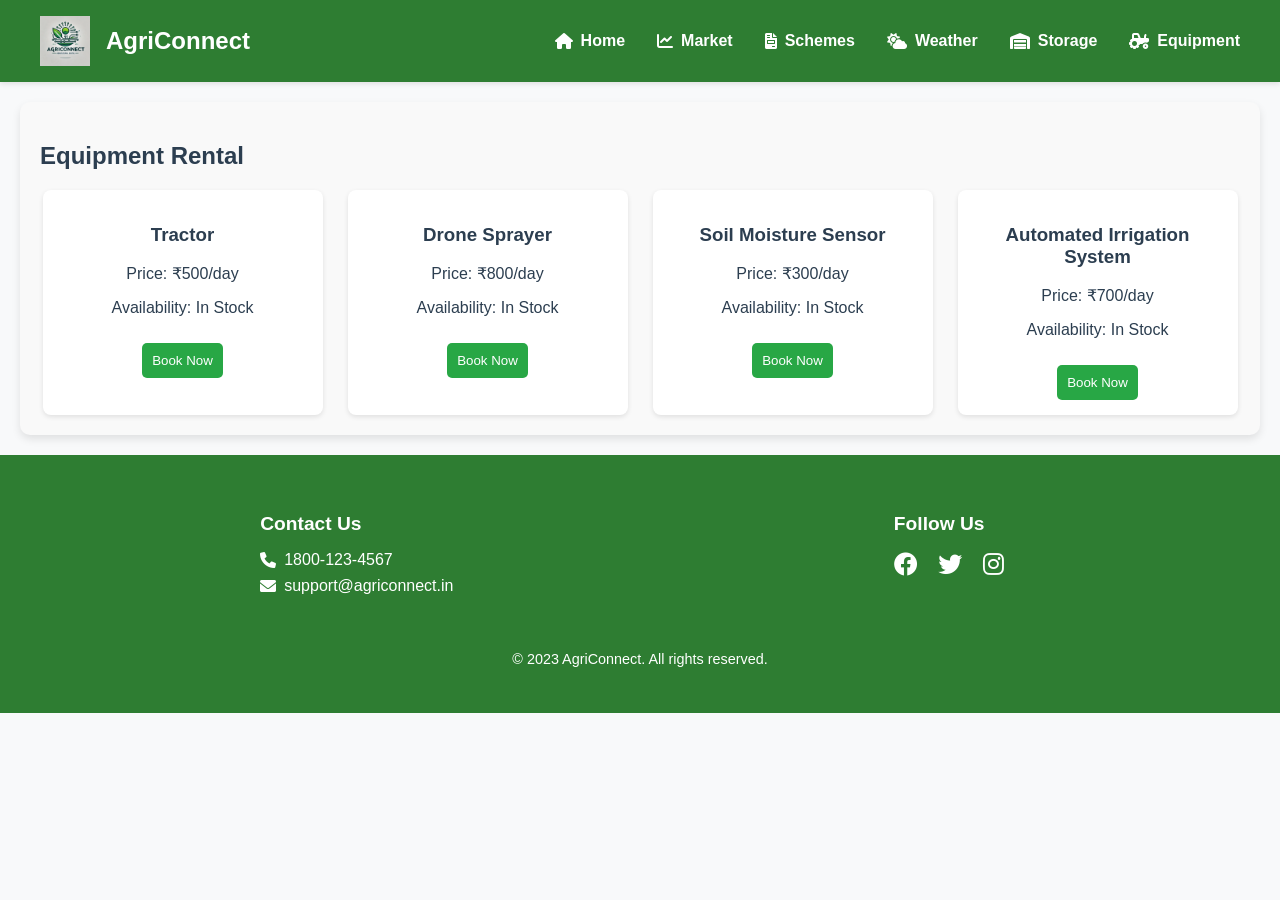
<file: equipment.html>
<!DOCTYPE html>
<html lang="en">
<head>
    <meta charset="UTF-8">
    <meta name="viewport" content="width=device-width, initial-scale=1.0">
    <title>Equipment Rental - AgriConnect</title>
    <link rel="stylesheet" href="../assets/css/styles.css">
    <link rel="stylesheet" href="https://cdnjs.cloudflare.com/ajax/libs/font-awesome/6.0.0/css/all.min.css">
    <style>
        .equipment-section {
            padding: 20px;
            margin: 20px;
            background-color: #f9f9f9;
            border-radius: 10px;
            box-shadow: 0px 4px 8px rgba(0, 0, 0, 0.1);
        }
        .equipment-list {
            display: flex;
            flex-wrap: wrap;
            gap: 20px;
            justify-content: space-around;
        }
        .equipment-card {
            background: white;
            padding: 15px;
            border-radius: 8px;
            box-shadow: 0px 2px 5px rgba(0, 0, 0, 0.1);
            width: 250px;
            text-align: center;
        }
        .book-btn {
            background-color: #28a745;
            color: white;
            border: none;
            padding: 10px;
            cursor: pointer;
            border-radius: 5px;
            margin-top: 10px;
        }
        .book-btn:hover {
            background-color: #218838;
        }
    </style>
</head>
<body>
    <!-- Header -->
    <header class="main-header">
        <div class="header-container">
            <div class="logo-container">
                <img src="../assets/images/logo.png" alt="AgriConnect Logo" class="logo">
                <h1>AgriConnect</h1>
            </div>
            <nav class="main-nav">
                <ul class="nav-list">
                    <li><a href="index.html"><i class="fas fa-home"></i> Home</a></li>
                    <li><a href="market.html"><i class="fas fa-chart-line"></i> Market</a></li>
                    <li><a href="schemes.html"><i class="fas fa-file-invoice"></i> Schemes</a></li>
                    <li><a href="weather.html"><i class="fas fa-cloud-sun"></i> Weather</a></li>
                    <li><a href="storage.html"><i class="fas fa-warehouse"></i> Storage</a></li>
                    <li><a href="equipment.html"><i class="fas fa-tractor"></i> Equipment</a></li>
                </ul>
            </nav>
        </div>
    </header>

    <!-- Main Content -->
    <main>
        <section class="equipment-section">
            <h2>Equipment Rental</h2>
            <div class="equipment-list">
                <div class="equipment-card">
                    <h3>Tractor</h3>
                    <p>Price: ₹500/day</p>
                    <p>Availability: In Stock</p>
                    <button class="book-btn">Book Now</button>
                </div>
                <div class="equipment-card">
                    <h3>Drone Sprayer</h3>
                    <p>Price: ₹800/day</p>
                    <p>Availability: In Stock</p>
                    <button class="book-btn">Book Now</button>
                </div>
                <div class="equipment-card">
                    <h3>Soil Moisture Sensor</h3>
                    <p>Price: ₹300/day</p>
                    <p>Availability: In Stock</p>
                    <button class="book-btn">Book Now</button>
                </div>
                <div class="equipment-card">
                    <h3>Automated Irrigation System</h3>
                    <p>Price: ₹700/day</p>
                    <p>Availability: In Stock</p>
                    <button class="book-btn">Book Now</button>
                </div>
            </div>
        </section>
    </main>

    <!-- Footer -->
    <footer class="main-footer">
        <div class="footer-container">
            <div class="footer-section contact-info">
                <h4>Contact Us</h4>
                <p><i class="fas fa-phone"></i> 1800-123-4567</p>
                <p><i class="fas fa-envelope"></i> support@agriconnect.in</p>
            </div>
            <div class="footer-section social-links">
                <h4>Follow Us</h4>
                <a href="#"><i class="fab fa-facebook"></i></a>
                <a href="#"><i class="fab fa-twitter"></i></a>
                <a href="#"><i class="fab fa-instagram"></i></a>
            </div>
        </div>
        <div class="footer-bottom">
            <p>© 2023 AgriConnect. All rights reserved.</p>
        </div>
    </footer>

    <script src="../assets/js/script.js"></script>
</body>
</html>
</file>
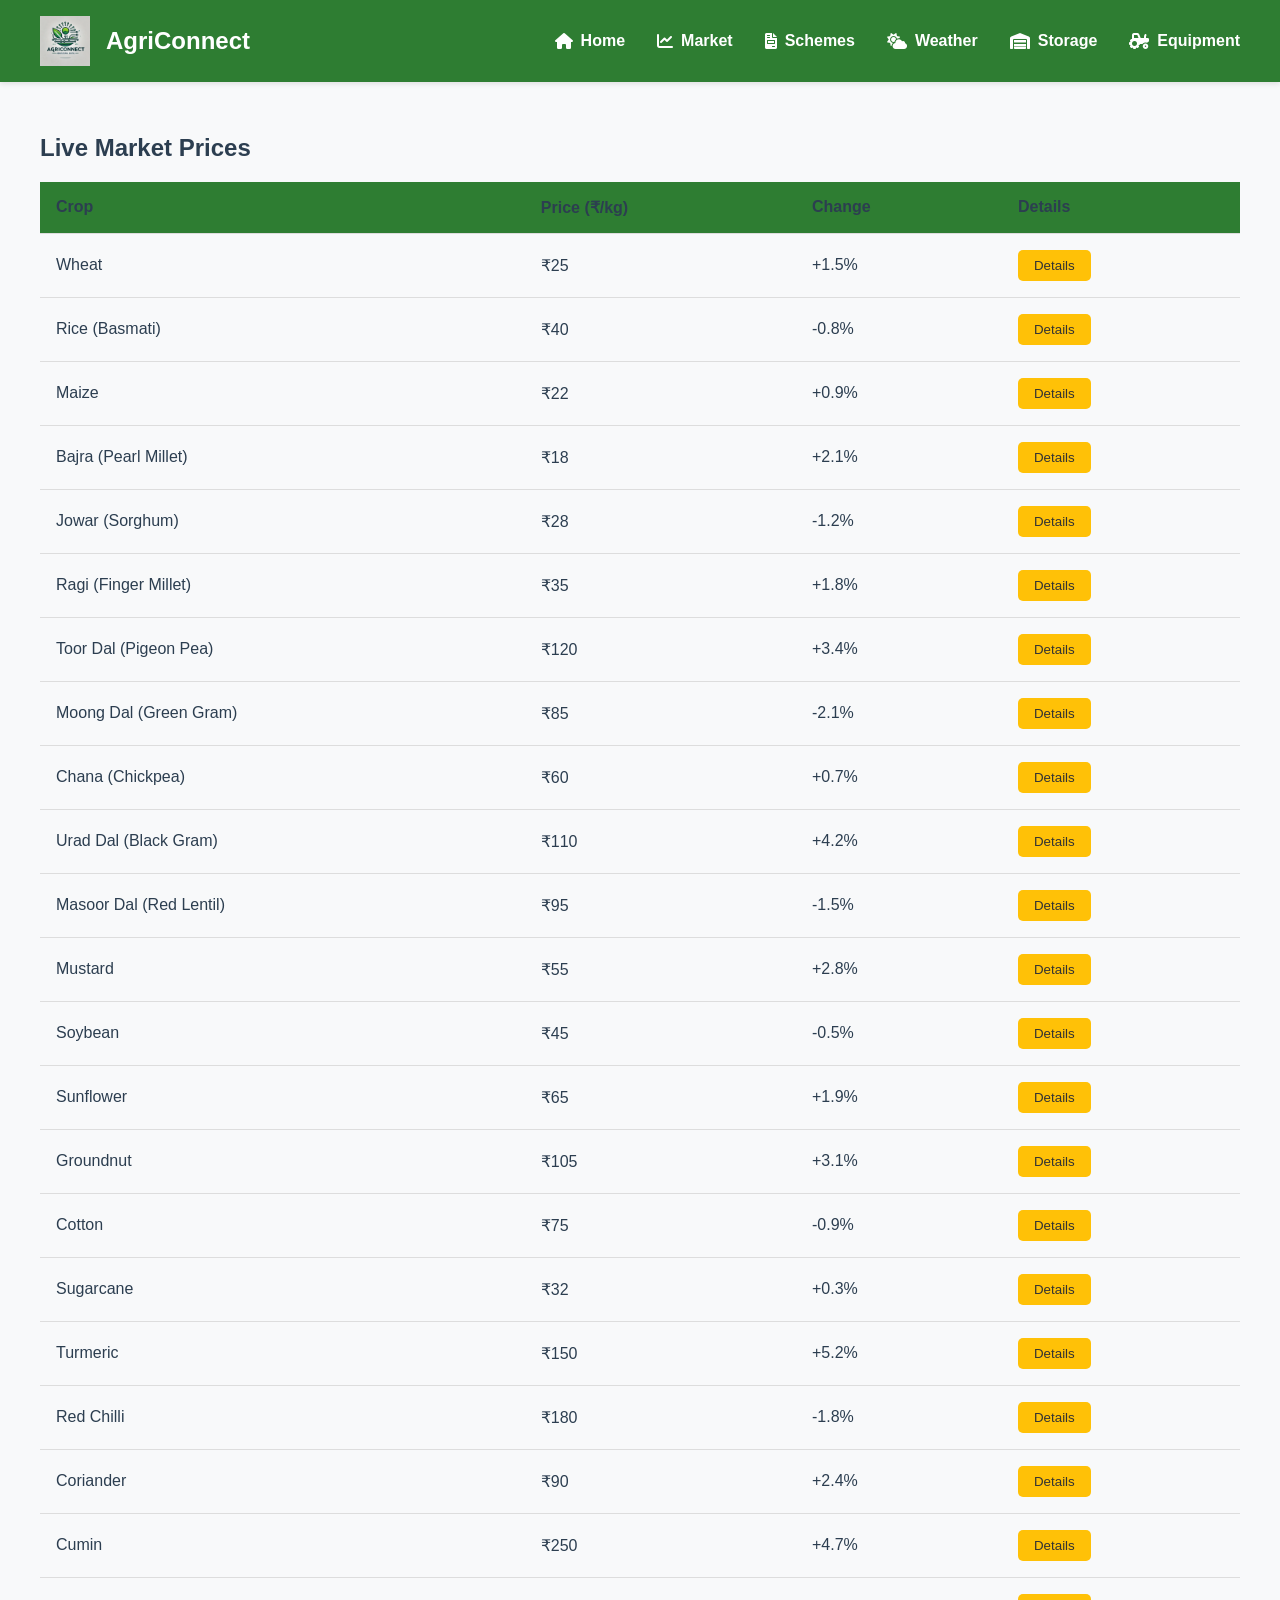
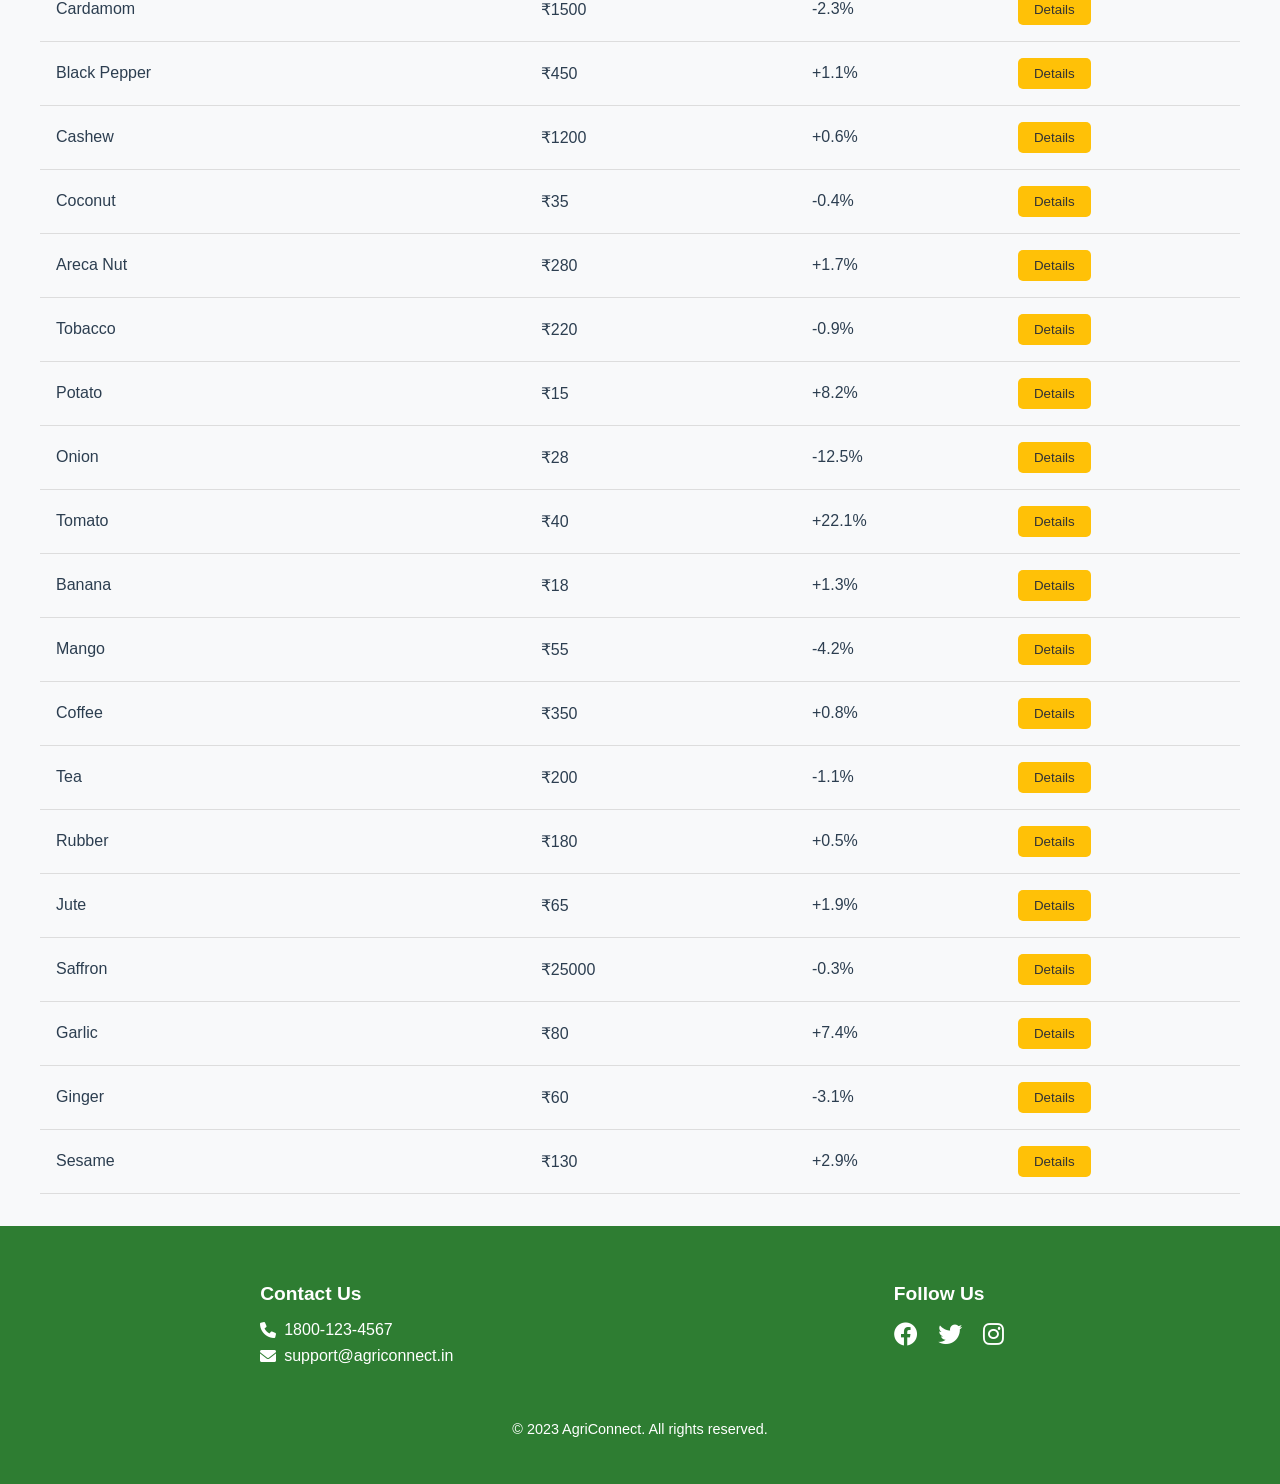
<file: market.html>
<!DOCTYPE html>
<html lang="en">
<head>
    <meta charset="UTF-8">
    <meta name="viewport" content="width=device-width, initial-scale=1.0">
    <title>Market Prices - AgriConnect</title>
    <link rel="stylesheet" href="../assets/css/styles.css">
    <link rel="stylesheet" href="https://cdnjs.cloudflare.com/ajax/libs/font-awesome/6.0.0/css/all.min.css">
    <style>
        .market-section {
    padding: 2rem;
    max-width: 1200px;
    margin: 0 auto;
}

.market-table {
    width: 100%;
    border-collapse: collapse;
    margin-top: 1rem;
}

.market-table th, .market-table td {
    padding: 1rem;
    text-align: left;
    border-bottom: 1px solid #ddd;
}

.market-table th {
    background-color: var(--primary-green);
    color: var(--white);
}

.market-table tr:hover {
    background-color: var(--light-green);
}

.details-btn {
    background-color: var(--accent-yellow);
    color: #333;
    border: none;
    padding: 0.5rem 1rem;
    border-radius: 5px;
    cursor: pointer;
}

.details-btn:hover {
    background-color: #FFA000;
}
    </style>
</head>
<body>
    <!-- Header -->
    <header class="main-header">
        <!-- [Header content] -->
            <div class="header-container">
                <div class="logo-container">
                    <img src="../assets/images/logo.png" alt="AgriConnect Logo" class="logo">
                    <h1>AgriConnect</h1>
                </div>
                <nav class="main-nav">
                    <ul class="nav-list">
                        <li><a href="index.html"><i class="fas fa-home"></i> Home</a></li>
                        <li><a href="market.html"><i class="fas fa-chart-line"></i> Market</a></li>
                        <li><a href="schemes.html"><i class="fas fa-file-invoice"></i> Schemes</a></li>
                        <li><a href="weather.html"><i class="fas fa-cloud-sun"></i> Weather</a></li>
                        <li><a href="storage.html"><i class="fas fa-warehouse"></i> Storage</a></li>
                        <li><a href="equipment.html"><i class="fas fa-tractor"></i> Equipment</a></li>
                    </ul>
                </nav>
            </div>
    </header>

    <!-- Main Content -->
    <main>
        <section class="market-section">
            <h2>Live Market Prices</h2>
            <table class="market-table">
                <thead>
                    <tr>
                        <th>Crop</th>
                        <th>Price (₹/kg)</th>
                        <th>Change</th>
                        <th>Details</th>
                    </tr>
                </thead>
                <tbody id="marketTableBody">
                    <!-- Dynamic rows inserted here -->
                </tbody>
            </table>
        </section>
    </main>

    <!-- Footer -->
    <footer class="main-footer">
        <div class="footer-container">
            <div class="footer-section contact-info">
                <h4>Contact Us</h4>
                <p><i class="fas fa-phone"></i> 1800-123-4567</p>
                <p><i class="fas fa-envelope"></i> support@agriconnect.in</p>
            </div>
            <div class="footer-section social-links">
                <h4>Follow Us</h4>
                <a href="#"><i class="fab fa-facebook"></i></a>
                <a href="#"><i class="fab fa-twitter"></i></a>
                <a href="#"><i class="fab fa-instagram"></i></a>
            </div>
        </div>
        <div class="footer-bottom">
            <p>© 2023 AgriConnect. All rights reserved.</p>
        </div>
    </footer>

    <script src="../assets/js/script.js"></script>
    <script src="../api/market.js"></script>
</body>
</html>
</file>
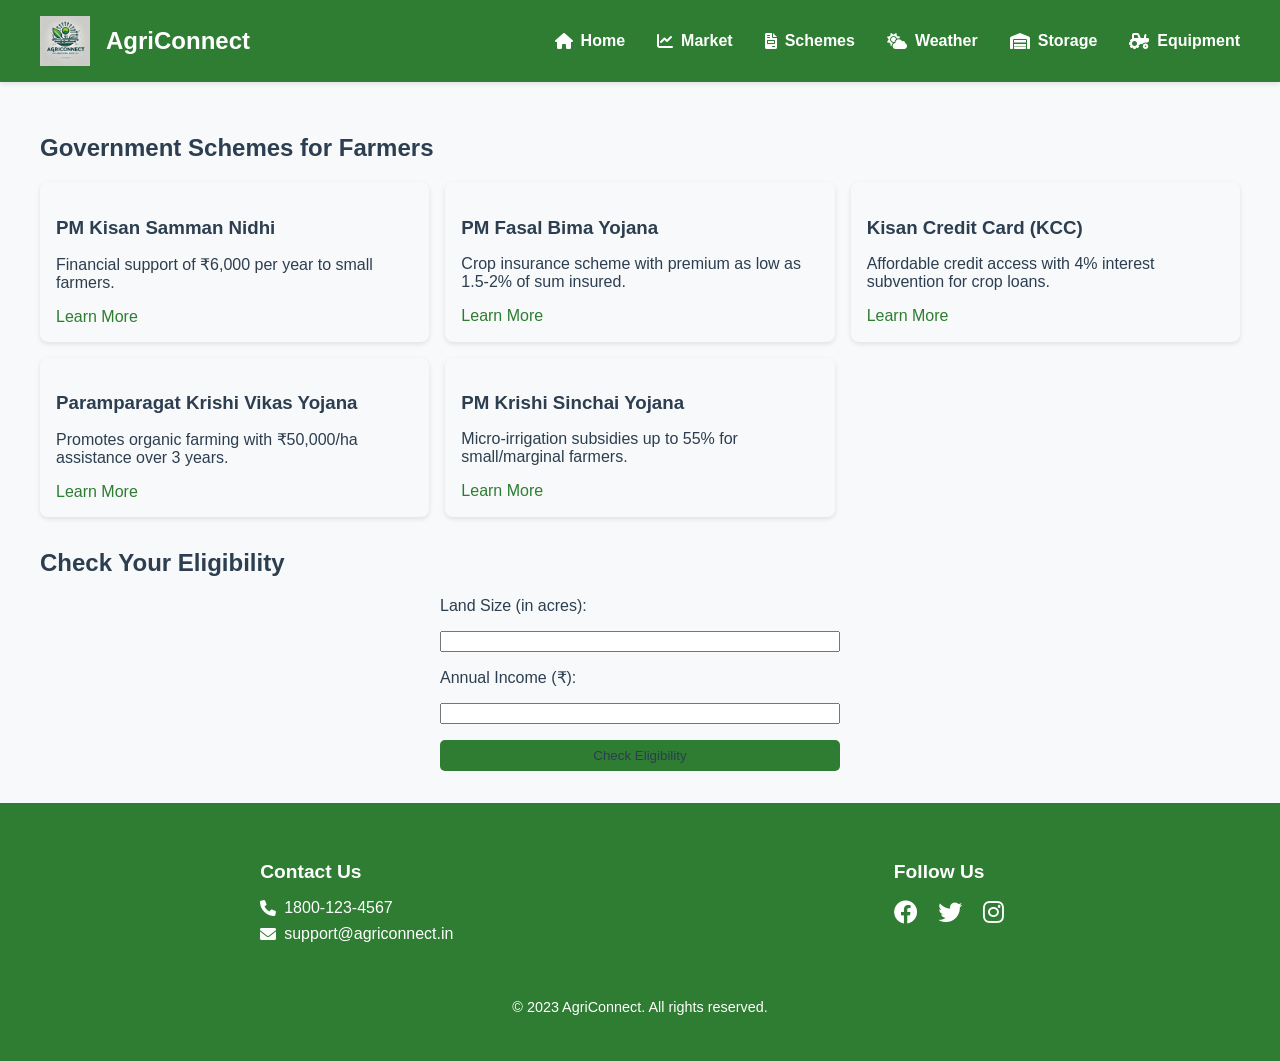
<file: schemes.html>
<!DOCTYPE html>
<html lang="en">
<head>
    <meta charset="UTF-8">
    <meta name="viewport" content="width=device-width, initial-scale=1.0">
    <title>Government Schemes - AgriConnect</title>
    <link rel="stylesheet" href="../assets/css/styles.css">
    <link rel="stylesheet" href="https://cdnjs.cloudflare.com/ajax/libs/font-awesome/6.0.0/css/all.min.css">
    <style>
        .schemes-section {
    padding: 2rem;
    max-width: 1200px;
    margin: 0 auto;
}

.schemes-list {
    display: grid;
    grid-template-columns: repeat(auto-fit, minmax(300px, 1fr));
    gap: 1rem;
    margin-bottom: 2rem;
}

.scheme-card {
    background: var(--white);
    padding: 1rem;
    border-radius: 8px;
    box-shadow: 0 2px 5px rgba(0, 0, 0, 0.1);
}

.scheme-card h3 {
    margin-bottom: 0.5rem;
}

.details-link {
    color: var(--primary-green);
    text-decoration: none;
}

.eligibility-form {
    display: flex;
    flex-direction: column;
    gap: 1rem;
    max-width: 400px;
    margin: 0 auto;
}

.submit-btn {
    background-color: var(--primary-green);
    color: var(--white);
    padding: 0.5rem 1rem;
    border: none;
    border-radius: 5px;
    cursor: pointer;
}

.submit-btn:hover {
    background-color: var(--secondary-green);
}
    </style>
</head>
<body>
    <!-- Header -->
    <header class="main-header">
        <div class="header-container">
            <div class="logo-container">
                <img src="../assets/images/logo.png" alt="AgriConnect Logo" class="logo">
                <h1>AgriConnect</h1>
            </div>
            <nav class="main-nav">
                <ul class="nav-list">
                    <li><a href="index.html"><i class="fas fa-home"></i> Home</a></li>
                    <li><a href="market.html"><i class="fas fa-chart-line"></i> Market</a></li>
                    <li><a href="schemes.html"><i class="fas fa-file-invoice"></i> Schemes</a></li>
                    <li><a href="weather.html"><i class="fas fa-cloud-sun"></i> Weather</a></li>
                    <li><a href="storage.html"><i class="fas fa-warehouse"></i> Storage</a></li>
                    <li><a href="equipment.html"><i class="fas fa-tractor"></i> Equipment</a></li>
                </ul>
            </nav>
        </div>
    </header>

    <!-- Main Content -->
    <main>
        <section class="schemes-section">
            <h2>Government Schemes for Farmers</h2>
            <div class="schemes-list">
                <!-- Existing Scheme -->
                <div class="scheme-card">
                    <h3>PM Kisan Samman Nidhi</h3>
                    <p>Financial support of ₹6,000 per year to small farmers.</p>
                    <a href="#" class="details-link">Learn More</a>
                </div>
    
                <!-- New Schemes -->
                <div class="scheme-card">
                    <h3>PM Fasal Bima Yojana</h3>
                    <p>Crop insurance scheme with premium as low as 1.5-2% of sum insured.</p>
                    <a href="#" class="details-link">Learn More</a>
                </div>
    
                <div class="scheme-card">
                    <h3>Kisan Credit Card (KCC)</h3>
                    <p>Affordable credit access with 4% interest subvention for crop loans.</p>
                    <a href="#" class="details-link">Learn More</a>
                </div>
    
                <div class="scheme-card">
                    <h3>Paramparagat Krishi Vikas Yojana</h3>
                    <p>Promotes organic farming with ₹50,000/ha assistance over 3 years.</p>
                    <a href="#" class="details-link">Learn More</a>
                </div>
    
                <div class="scheme-card">
                    <h3>PM Krishi Sinchai Yojana</h3>
                    <p>Micro-irrigation subsidies up to 55% for small/marginal farmers.</p>
                    <a href="#" class="details-link">Learn More</a>
                </div>
            </div>
    
            <h2>Check Your Eligibility</h2>
            <form class="eligibility-form">
                <label for="landSize">Land Size (in acres):</label>
                <input type="number" id="landSize" name="landSize" required>
                <label for="income">Annual Income (₹):</label>
                <input type="number" id="income" name="income" required>
                <button type="submit" class="submit-btn">Check Eligibility</button>
            </form>
        </section>
    </main>

    <!-- Footer -->
    <footer class="main-footer">
        <div class="footer-container">
            <div class="footer-section contact-info">
                <h4>Contact Us</h4>
                <p><i class="fas fa-phone"></i> 1800-123-4567</p>
                <p><i class="fas fa-envelope"></i> support@agriconnect.in</p>
            </div>
            <div class="footer-section social-links">
                <h4>Follow Us</h4>
                <a href="#"><i class="fab fa-facebook"></i></a>
                <a href="#"><i class="fab fa-twitter"></i></a>
                <a href="#"><i class="fab fa-instagram"></i></a>
            </div>
        </div>
        <div class="footer-bottom">
            <p>© 2023 AgriConnect. All rights reserved.</p>
        </div>
    </footer>

    <script src="../assets/js/script.js"></script>
</body>
</html>
</file>
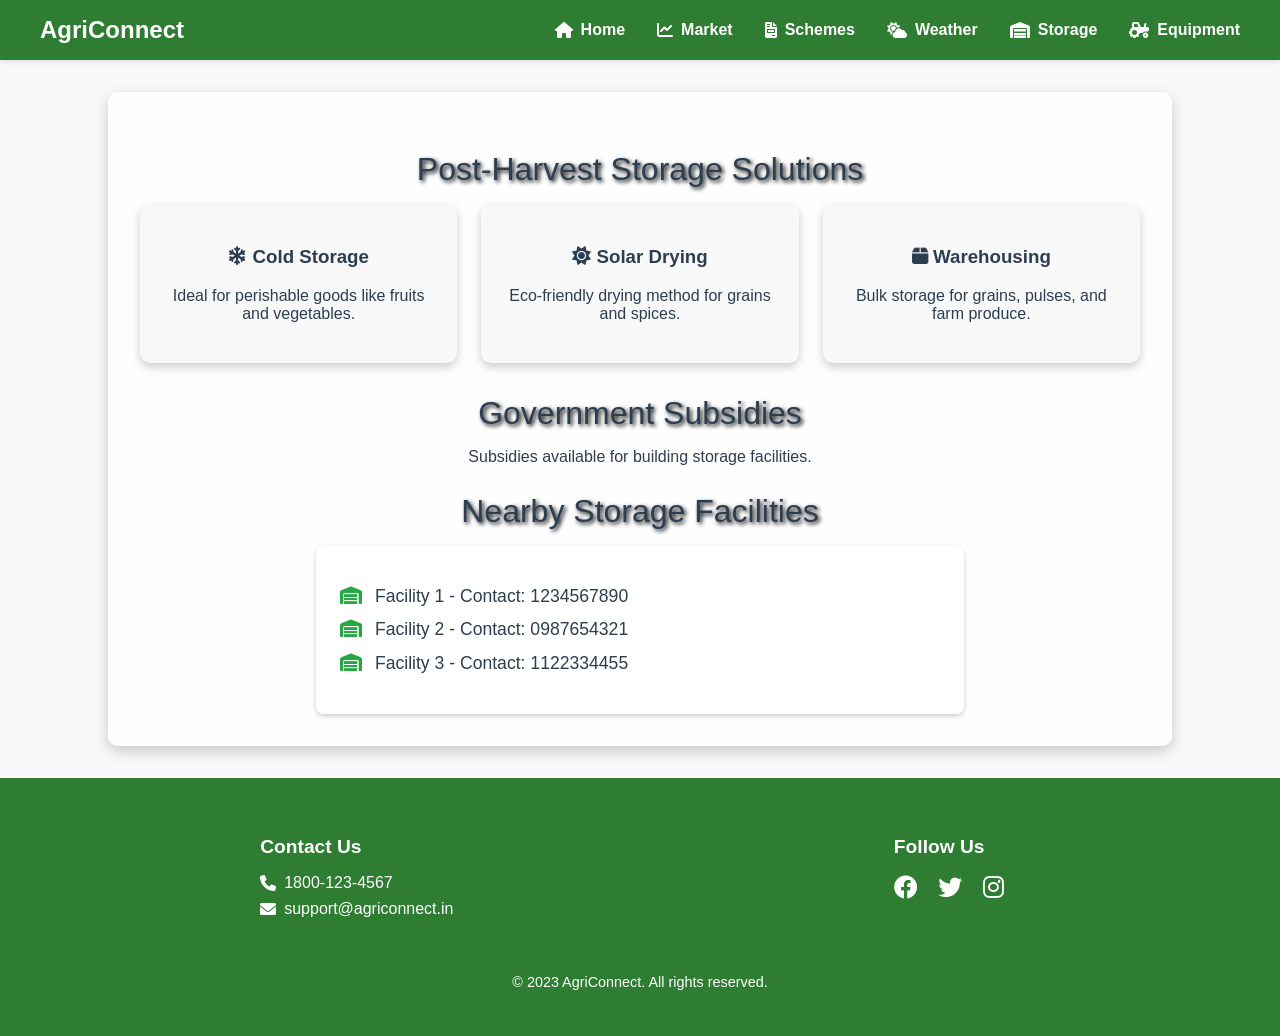
<file: storage.html>
<!DOCTYPE html>
<html lang="en">
<head>
    <meta charset="UTF-8">
    <meta name="viewport" content="width=device-width, initial-scale=1.0">
    <title>Storage Solutions - AgriConnect</title>
    <link rel="stylesheet" href="../assets/css/styles.css">
    <link rel="stylesheet" href="https://cdnjs.cloudflare.com/ajax/libs/font-awesome/6.0.0/css/all.min.css">
    <style>
        /* Storage Section */
        .storage-section {
            padding: 2rem;
            max-width: 1000px;
            margin: 2rem auto;
            background: rgba(255, 255, 255, 0.9);
            border-radius: 10px;
            box-shadow: 0 5px 15px rgba(0, 0, 0, 0.2);
            text-align: center;
            position: relative;
            overflow: hidden;
        }

        .storage-section h2 {
            font-size: 2rem;
            text-shadow: 2px 2px 4px rgba(0, 0, 0, 1);
            margin-bottom: 1rem;
        }

        .storage-options {
            display: grid;
            grid-template-columns: repeat(auto-fit, minmax(300px, 1fr));
            gap: 1.5rem;
            margin-bottom: 2rem;
        }

        .option-card {
            background: #f8f8f8;
            padding: 1.5rem;
            border-radius: 10px;
            text-align: center;
            box-shadow: 0 4px 10px rgba(0, 0, 0, 0.2);
            transition: 0.3s;
        }

        .option-card:hover {
            transform: scale(1.05);
            background: #e0ffe0;
        }

        /* Facility List */
        .facility-box {
            background: rgba(255, 255, 255, 0.9);
            padding: 1.5rem;
            border-radius: 8px;
            box-shadow: 0 2px 5px rgba(0, 0, 0, 0.2);
            text-align: left;
            max-width: 600px;
            margin: 0 auto;
        }

        .facility-list {
            list-style: none;
            padding: 0;
        }

        .facility-list li {
            margin-bottom: 0.8rem;
            font-size: 1.1rem;
        }

        .facility-list li i {
            color: #28a745;
            margin-right: 0.5rem;
        }

        /* Fade-in Animation */
        .animated {
            opacity: 0;
            transform: translateY(20px);
            transition: opacity 1.5s ease-in-out, transform 1.5s ease-in-out;
        }

        .animated.show {
            opacity: 1;
            transform: translateY(0);
        }
        h2 {
    font-size: 2rem;
    font-weight: 500; /* Lighter than bold */
    font-family: "Poppins", sans-serif; /* A modern, softer font */
    text-shadow: 2px 2px 4px rgba(0, 0, 0, 0.6);
}

    </style>
</head>
<body>
    <!-- Header -->
    <header class="main-header">
        <div class="header-container">
            <div class="logo-container">
                <h1>AgriConnect</h1>
            </div>
            <nav class="main-nav">
                <ul class="nav-list">
                    <li><a href="index.html"><i class="fas fa-home"></i> Home</a></li>
                    <li><a href="market.html"><i class="fas fa-chart-line"></i> Market</a></li>
                    <li><a href="schemes.html"><i class="fas fa-file-invoice"></i> Schemes</a></li>
                    <li><a href="weather.html"><i class="fas fa-cloud-sun"></i> Weather</a></li>
                    <li><a href="storage.html"><i class="fas fa-warehouse"></i> Storage</a></li>
                    <li><a href="equipment.html"><i class="fas fa-tractor"></i> Equipment</a></li>
                </ul>
            </nav>
        </div>
    </header>

    <!-- Main Content -->
    <main>
        <section class="storage-section animated">
            <h2>Post-Harvest Storage Solutions</h2>
            <div class="storage-options">
                <div class="option-card">
                    <h3><i class="fas fa-snowflake"></i> Cold Storage</h3>
                    <p>Ideal for perishable goods like fruits and vegetables.</p>
                </div>
                <div class="option-card">
                    <h3><i class="fas fa-sun"></i> Solar Drying</h3>
                    <p>Eco-friendly drying method for grains and spices.</p>
                </div>
                <div class="option-card">
                    <h3><i class="fas fa-box"></i> Warehousing</h3>
                    <p>Bulk storage for grains, pulses, and farm produce.</p>
                </div>
            </div>

            <h2>Government Subsidies</h2>
            <p>Subsidies available for building storage facilities.</p>

            <h2>Nearby Storage Facilities</h2>
            <div class="facility-box">
                <ul class="facility-list">
                    <li><i class="fas fa-warehouse"></i> Facility 1 - Contact: 1234567890</li>
                    <li><i class="fas fa-warehouse"></i> Facility 2 - Contact: 0987654321</li>
                    <li><i class="fas fa-warehouse"></i> Facility 3 - Contact: 1122334455</li>
                </ul>
            </div>
        </section>
    </main>

    <!-- Footer -->
    <footer class="main-footer">
        <div class="footer-container">
            <div class="footer-section contact-info">
                <h4>Contact Us</h4>
                <p><i class="fas fa-phone"></i> 1800-123-4567</p>
                <p><i class="fas fa-envelope"></i> support@agriconnect.in</p>
            </div>
            <div class="footer-section social-links">
                <h4>Follow Us</h4>
                <a href="#"><i class="fab fa-facebook"></i></a>
                <a href="#"><i class="fab fa-twitter"></i></a>
                <a href="#"><i class="fab fa-instagram"></i></a>
            </div>
        </div>
        <div class="footer-bottom">
            <p>© 2023 AgriConnect. All rights reserved.</p>
        </div>
    </footer>

    <script>
        // Animation on scroll
        document.addEventListener("DOMContentLoaded", function () {
            const animatedElements = document.querySelectorAll(".animated");
            const observer = new IntersectionObserver(entries => {
                entries.forEach(entry => {
                    if (entry.isIntersecting) {
                        entry.target.classList.add("show");
                    }
                });
            });

            animatedElements.forEach(el => observer.observe(el));
        });
    </script>

    <script src="../assets/js/script.js"></script>
</body>
</html>
</file>
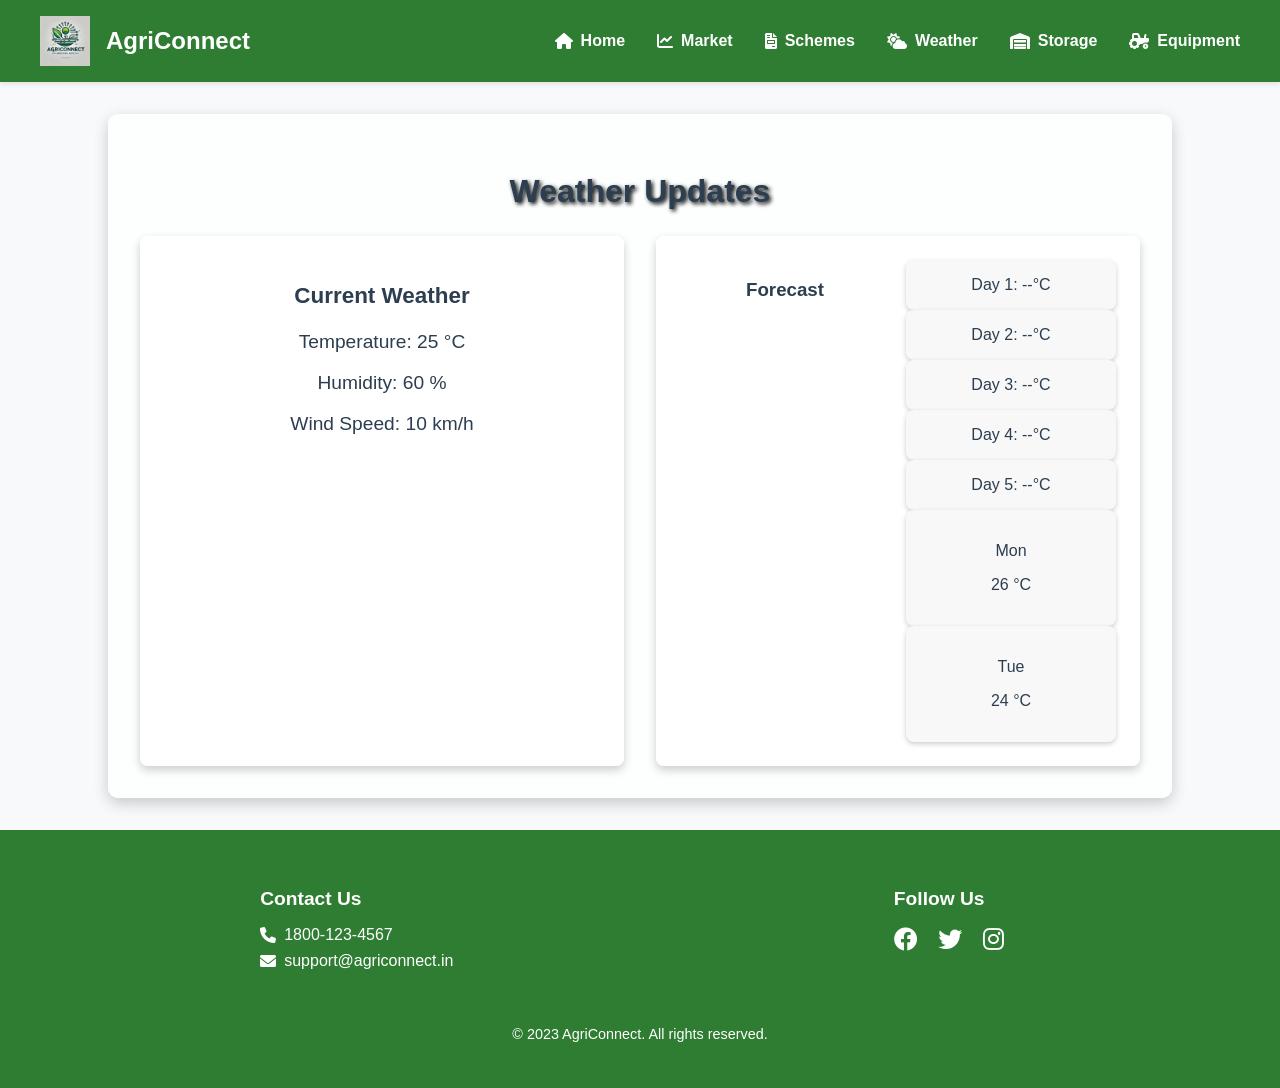
<file: weather.html>
<!DOCTYPE html>
<html lang="en">
<head>
    <meta charset="UTF-8">
    <meta name="viewport" content="width=device-width, initial-scale=1.0">
    <title>Weather Updates - AgriConnect</title>
    <link rel="stylesheet" href="../assets/css/styles.css">
    <link rel="stylesheet" href="https://cdnjs.cloudflare.com/ajax/libs/font-awesome/6.0.0/css/all.min.css">
    <style>
        /* Weather Section */
        .weather-section {
            padding: 2rem;
            max-width: 1000px;
            margin: 2rem auto;
            background: rgba(255, 255, 255, 0.8);
            border-radius: 10px;
            box-shadow: 0 5px 15px rgba(0, 0, 0, 0.2);
            text-align: center;
            position: relative;
            overflow: hidden;
        }

        .weather-section h2 {
            font-size: 2rem;
            text-shadow: 2px 2px 4px rgba(0, 0, 0, 1);
        }

        .weather-info {
            display: flex;
            flex-wrap: wrap;
            gap: 2rem;
            justify-content: center;
            margin-top: 1rem;
        }

        .current-weather, .forecast {
            flex: 1;
            min-width: 300px;
            background: rgba(255, 255, 255, 0.9);
            padding: 1.5rem;
            border-radius: 8px;
            text-align: center;
            box-shadow: 0 4px 10px rgba(0, 0, 0, 0.2);
        }

        .current-weather {
            font-size: 1.2rem;
        }

        .forecast {
            display: grid;
            grid-template-columns: repeat(auto-fit, minmax(150px, 1fr));
            gap: 1rem;
        }

        .forecast-card {
            background: #f8f8f8;
            padding: 1rem;
            border-radius: 8px;
            text-align: center;
            box-shadow: 0 2px 5px rgba(0, 0, 0, 0.2);
            transition: 0.3s;
        }

        .forecast-card:hover {
            transform: scale(1.05);
            background: #e0ffe0;
        }
        
        /* Fade-in Animation */
        .animated {
            opacity: 0;
            transform: translateY(20px);
            transition: opacity 1.5s ease-in-out, transform 1.5s ease-in-out;
        }

        .animated.show {
            opacity: 1;
            transform: translateY(0);
        }
    </style>
</head>
<body>
    <!-- Header -->
    <header class="main-header">
        <div class="header-container">
            <div class="logo-container">
                <img src="../assets/images/logo.png" alt="AgriConnect Logo" class="logo">
                <h1>AgriConnect</h1>
            </div>
            <nav class="main-nav">
                <ul class="nav-list">
                    <li><a href="index.html"><i class="fas fa-home"></i> Home</a></li>
                    <li><a href="market.html"><i class="fas fa-chart-line"></i> Market</a></li>
                    <li><a href="schemes.html"><i class="fas fa-file-invoice"></i> Schemes</a></li>
                    <li><a href="weather.html"><i class="fas fa-cloud-sun"></i> Weather</a></li>
                    <li><a href="storage.html"><i class="fas fa-warehouse"></i> Storage</a></li>
                    <li><a href="equipment.html"><i class="fas fa-tractor"></i> Equipment</a></li>
                </ul>
            </nav>
        </div>
    </header>

    <!-- Main Content -->
    <main>
        <section class="weather-section animated">
            <h2>Weather Updates</h2>
            <div class="weather-info">
                <div class="current-weather">
                    <h3>Current Weather</h3>
                    <p id="temperature">Temperature: -- °C</p>
                    <p id="humidity">Humidity: -- %</p>
                    <p id="windSpeed">Wind Speed: -- km/h</p>
                </div>
                <div class="forecast">
                    <h3>Forecast</h3>
                    <div id="forecastContainer">
                        <div class="forecast-card">Day 1: --°C</div>
                        <div class="forecast-card">Day 2: --°C</div>
                        <div class="forecast-card">Day 3: --°C</div>
                        <div class="forecast-card">Day 4: --°C</div>
                        <div class="forecast-card">Day 5: --°C</div>
                    </div>
                </div>
            </div>
        </section>
    </main>

    <!-- Footer -->
    <footer class="main-footer">
        <div class="footer-container">
            <div class="footer-section contact-info">
                <h4>Contact Us</h4>
                <p><i class="fas fa-phone"></i> 1800-123-4567</p>
                <p><i class="fas fa-envelope"></i> support@agriconnect.in</p>
            </div>
            <div class="footer-section social-links">
                <h4>Follow Us</h4>
                <a href="#"><i class="fab fa-facebook"></i></a>
                <a href="#"><i class="fab fa-twitter"></i></a>
                <a href="#"><i class="fab fa-instagram"></i></a>
            </div>
        </div>
        <div class="footer-bottom">
            <p>© 2023 AgriConnect. All rights reserved.</p>
        </div>
    </footer>

    <script>
        // Animation on scroll
        document.addEventListener("DOMContentLoaded", function () {
            const animatedElements = document.querySelectorAll(".animated");
            const observer = new IntersectionObserver(entries => {
                entries.forEach(entry => {
                    if (entry.isIntersecting) {
                        entry.target.classList.add("show");
                    }
                });
            });

            animatedElements.forEach(el => observer.observe(el));
        });
    </script>

    <script src="../assets/js/script.js"></script>
    <script src="../api/weather.js"></script>
</body>
</html>
</file>
<file: assets/css/styles.css>
/* Define CSS Variables */
:root {
    --primary-green: #2E7D32; /* Using the code's primary green */
    --secondary-green: #388E3C;
    --light-green: #C8E6C9;
    --background-white: #F8F9FA;
    --text-dark: #2C3E50;
    --accent-yellow: #FFC107; /* Added from instructions */
    --earthy-brown: #A67B5B; /* Added from instructions */
}

/* General Body Styling */
body {
    font-family: 'Open Sans', sans-serif;
    color: var(--text-dark);
    background-color: var(--background-white);
    margin: 0;
    padding: 0;
}

/* Header Styling */
.main-header {
    background-color: var(--primary-green);
    padding: 1rem 0;
    box-shadow: 0 2px 5px rgba(0, 0, 0, 0.1);
}

.header-container {
    max-width: 1200px;
    margin: 0 auto;
    display: flex;
    justify-content: space-between;
    align-items: center;
    padding: 0 1rem;
}

.logo-container {
    display: flex;
    align-items: center;
    gap: 1rem;
}

.logo {
    height: 50px;
    width: auto;
}

.logo-container h1 {
    color: white;
    font-size: 1.5rem;
    margin: 0;
}

.main-nav .nav-list {
    display: flex;
    gap: 2rem;
    list-style: none;
    margin: 0;
    padding: 0;
}

.main-nav .nav-list a {
    color: white;
    text-decoration: none;
    font-weight: 600;
    display: flex;
    align-items: center;
    gap: 0.5rem;
}

.main-nav .nav-list a:hover,
.main-nav .nav-list a.active {
    color: var(--accent-yellow);
}

/* Hero Section */
.hero {
    background: linear-gradient(rgba(0, 0, 0, 0.5), rgba(0, 0, 0, 0.5)),
                url('assets/images/farm-bg.jpg') center/cover no-repeat;
    color: white;
    padding: 4rem 1rem;
    text-align: center;
}

.hero-content h2 {
    font-size: 3rem;
    margin-bottom: 1rem;
}

.hero-content p {
    font-size: 1.2rem;
    margin-bottom: 2rem;
}

.search-bar {
    display: flex;
    justify-content: center;
    margin-top: 2rem;
}

.search-bar input {
    padding: 0.5rem;
    width: 300px;
    border: none;
    border-radius: 5px 0 0 5px;
    font-size: 1rem;
}

.search-bar .search-btn {
    padding: 0.5rem 1rem;
    background-color: var(--accent-yellow);
    color: #333;
    border: none;
    border-radius: 0 5px 5px 0;
    cursor: pointer;
    display: flex;
    align-items: center;
}

.search-bar .search-btn:hover {
    background-color: #FFA000; /* Darker shade of yellow */
}

/* Quick Access Section */
.quick-access {
    padding: 2rem;
}

.quick-access h3 {
    text-align: center;
    margin-bottom: 1.5rem;
    font-size: 1.5rem;
    color: var(--text-dark);
}

.quick-access .grid-container {
    display: grid;
    grid-template-columns: repeat(auto-fit, minmax(250px, 1fr));
    gap: 1.5rem;
    padding: 0 1rem;
    max-width: 1200px;
    margin: 0 auto;
}

.grid-card {
    padding: 2rem;
    border-radius: 10px;
    color: white;
    text-align: center;
    text-decoration: none;
    transition: transform 0.3s ease, box-shadow 0.3s ease;
    display: flex;
    flex-direction: column;
    align-items: center;
    gap: 1rem;
}

.grid-card:hover {
    transform: translateY(-5px);
    box-shadow: 0 6px 8px rgba(0, 0, 0, 0.15);
}

.grid-card i {
    font-size: 2rem;
}

.market {
    background-color: #27AE60;
}

.weather {
    background-color: #2980B9;
}

.schemes {
    background-color: #E67E22;
}

/* News Section */
.news-section {
    padding: 2rem;
    background-color: white;
}

.news-section h3 {
    text-align: center;
    margin-bottom: 1.5rem;
    font-size: 1.5rem;
    color: var(--text-dark);
}

.news-container {
    display: grid;
    gap: 1rem;
    grid-template-columns: repeat(auto-fit, minmax(300px, 1fr));
    max-width: 1200px;
    margin: 0 auto;
    padding: 0 1rem;
}

.news-card {
    background: white;
    padding: 1rem;
    border-radius: 8px;
    box-shadow: 0 2px 5px rgba(0, 0, 0, 0.1);
    transition: box-shadow 0.3s ease;
}

.news-card:hover {
    box-shadow: 0 4px 10px rgba(0, 0, 0, 0.15);
}

/* About Section */
.about-section {
    padding: 2rem;
    background-color: var(--background-white);
}

.about-content {
    max-width: 800px;
    margin: 0 auto;
    text-align: center;
}

.about-content h3 {
    font-size: 1.5rem;
    margin-bottom: 1rem;
    color: var(--text-dark);
}

.about-content p {
    margin-bottom: 2rem;
    font-size: 1rem;
}

.stats-container {
    display: flex;
    justify-content: center;
    gap: 2rem;
    flex-wrap: wrap;
}

.stat-item {
    display: flex;
    align-items: center;
    gap: 0.5rem;
    font-size: 1.2rem;
    color: var(--text-dark);
}

.stat-item i {
    color: var(--accent-yellow);
}

/* Footer Styling */
.main-footer {
    background-color: var(--primary-green);
    color: white;
    padding: 2rem 0;
}

.footer-container {
    display: flex;
    justify-content: space-around;
    max-width: 1200px;
    margin: 0 auto;
    padding: 0 1rem;
    flex-wrap: wrap;
}

.footer-section {
    margin-bottom: 1rem;
}

.footer-section h4 {
    margin-bottom: 1rem;
    font-size: 1.2rem;
}

.contact-info p {
    margin: 0.5rem 0;
    display: flex;
    align-items: center;
    gap: 0.5rem;
}

.social-links a {
    color: white;
    margin-right: 1rem;
    font-size: 1.5rem;
    text-decoration: none;
}

.social-links a:hover {
    color: var(--accent-yellow);
}

.footer-bottom {
    text-align: center;
    margin-top: 2rem;
    font-size: 0.9rem;
}

/* Typography */
h1, h2, h3, h4 {
    font-family: 'Open Sans', sans-serif;
    font-weight: 700;
}

/* Responsive Design */
@media (max-width: 768px) {
    .header-container {
        flex-direction: column;
        align-items: flex-start;
    }

    .main-nav {
        position: fixed;
        bottom: 0;
        left: 0;
        width: 100%;
        background: var(--primary-green);
        padding: 0;
        box-shadow: 0 -2px 5px rgba(0, 0, 0, 0.1);
    }

    .nav-list {
        display: flex;
        justify-content: space-around;
        padding: 1rem 0;
        margin: 0;
    }

    .main-nav .nav-list a {
        flex-direction: column;
        font-size: 0.8rem;
        padding: 0.5rem;
    }

    .nav-list i {
        font-size: 1.2rem;
        margin-bottom: 0.5rem;
    }

    .hero {
        padding: 2rem 1rem;
    }

    .hero-content h2 {
        font-size: 2rem;
    }

    .hero-content p {
        font-size: 1rem;
    }

    .search-bar input {
        width: 200px;
    }

    .footer-container {
        flex-direction: column;
        text-align: center;
    }

    .social-links a {
        margin: 0 0.5rem;
    }
}
</file>
